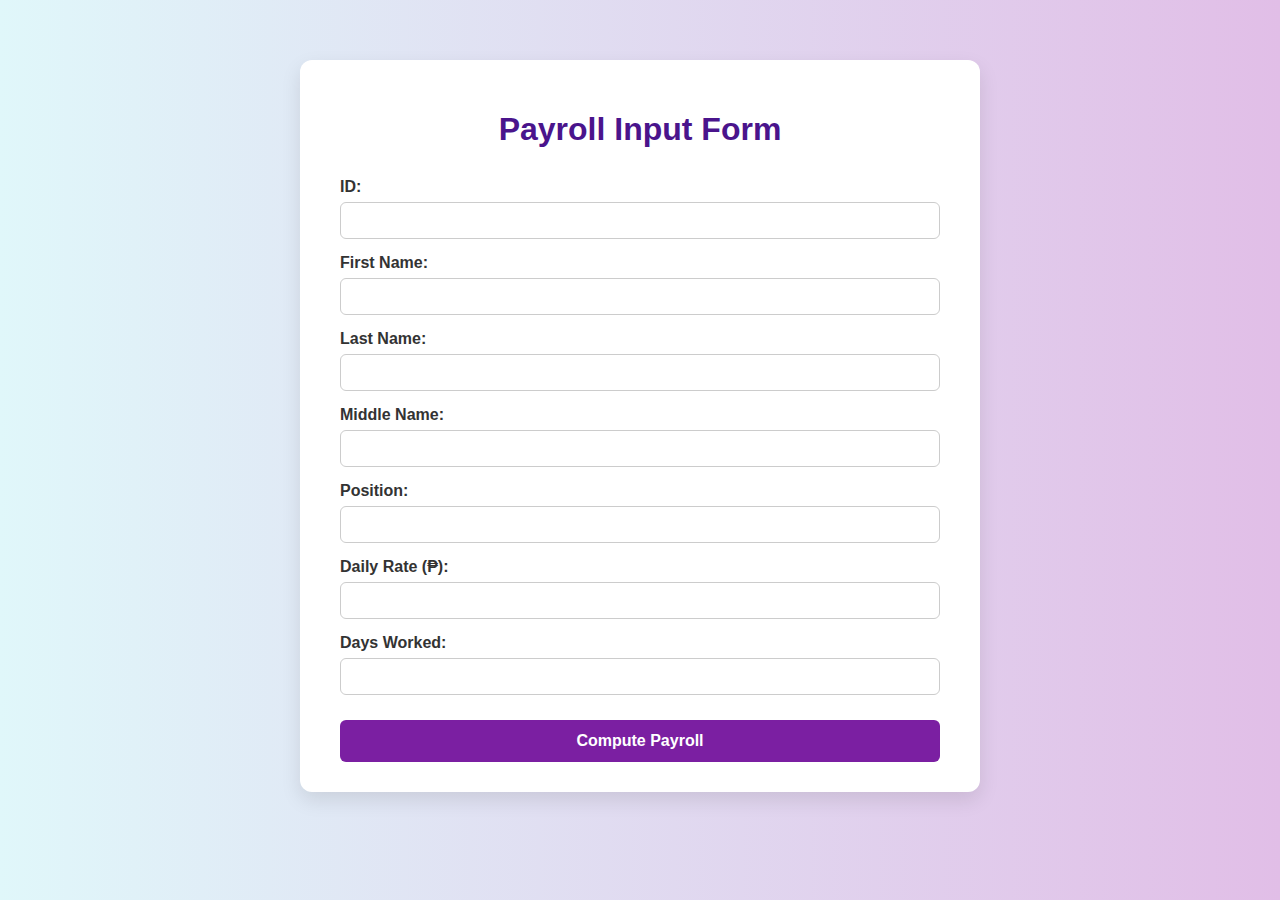
<file: index.html>
<!DOCTYPE html>
<html lang="en">
<head>
  <meta charset="UTF-8" />
  <meta name="viewport" content="width=device-width, initial-scale=1.0" />
  <title>Payroll Input</title>
  <link rel="stylesheet" href="style.css" />
</head>
<body>
  <div class="container">
    <h1>Payroll Input Form</h1>
    <form id="payrollForm">
      <label for="employeeId">ID:</label>
      <input type="text" id="employeeId" required />

      <label for="firstName">First Name:</label>
      <input type="text" id="firstName" required />

      <label for="lastName">Last Name:</label>
      <input type="text" id="lastName" required />

      <label for="middleName">Middle Name:</label>
      <input type="text" id="middleName" required />

      <label for="position">Position:</label>
      <input type="text" id="position" required />

      <label for="rate">Daily Rate (₱):</label>
      <input type="number" id="rate" required />

      <label for="days">Days Worked:</label>
      <input type="number" id="days" required />

      <button type="submit">Compute Payroll</button>
    </form>
  </div>

  <script>
    document.getElementById("payrollForm").addEventListener("submit", function (e) {
      e.preventDefault();

      const payrollData = {
        employeeId: document.getElementById("employeeId").value,
        firstName: document.getElementById("firstName").value,
        lastName: document.getElementById("lastName").value,
        middleName: document.getElementById("middleName").value,
        position: document.getElementById("position").value,
        rate: parseFloat(document.getElementById("rate").value),
        days: parseInt(document.getElementById("days").value),
      };

      payrollData.grossPay = payrollData.rate * payrollData.days;
      payrollData.sss = payrollData.grossPay * 0.05;
      payrollData.pagibig = payrollData.grossPay * 0.03;
      payrollData.philhealth = payrollData.grossPay * 0.02;
      payrollData.tax = payrollData.grossPay * 0.05;
      payrollData.totalDeduction = payrollData.sss + payrollData.pagibig + payrollData.philhealth + payrollData.tax;
      payrollData.netPay = payrollData.grossPay - payrollData.totalDeduction;

      localStorage.setItem("payrollData", JSON.stringify(payrollData));
      window.location.href = "display.html";
    });
  </script>
</body>
</html>
</file>
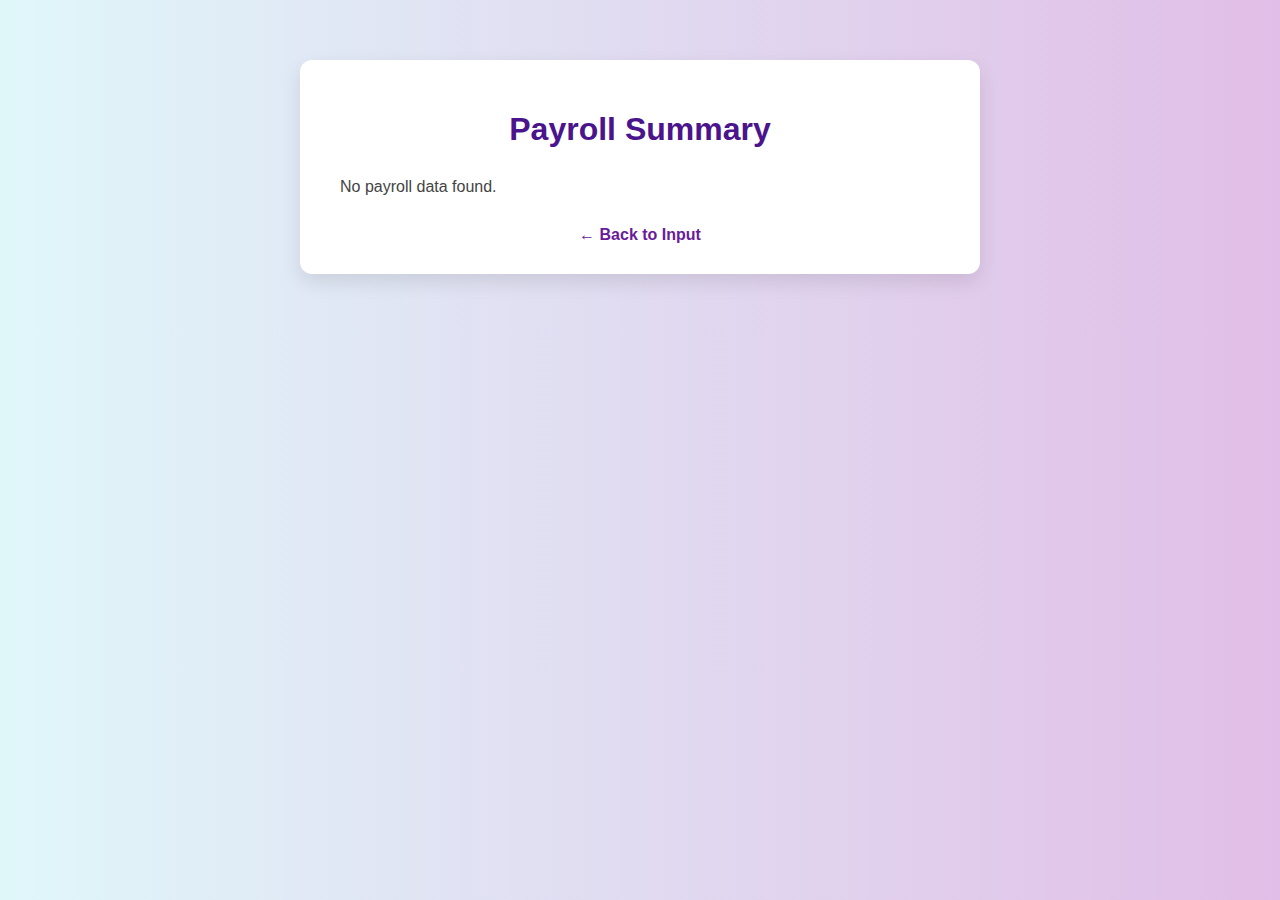
<file: display.html>
<!DOCTYPE html>
<html lang="en">
<head>
  <meta charset="UTF-8" />
  <meta name="viewport" content="width=device-width, initial-scale=1.0" />
  <title>Payroll Summary</title>
  <link rel="stylesheet" href="style.css" />
</head>
<body>
  <div class="container">
    <h1>Payroll Summary</h1>
    <div id="output"></div>
    <a href="index.html">← Back to Input</a>
  </div>

  <script>
    const data = JSON.parse(localStorage.getItem("payrollData"));
    if (data) {
      document.getElementById("output").innerHTML = `
        <p><strong>ID:</strong> ${data.employeeId}</p>
        <p><strong>Name:</strong> ${data.firstName} ${data.middleName} ${data.lastName}</p>
        <p><strong>Position:</strong> ${data.position}</p>
        <p><strong>Daily Rate:</strong> ₱${data.rate.toFixed(2)}</p>
        <p><strong>Days Worked:</strong> ${data.days}</p>
        <p><strong>Gross Pay:</strong> ₱${data.grossPay.toFixed(2)}</p>
        <p><strong>SSS (5%):</strong> ₱${data.sss.toFixed(2)}</p>
        <p><strong>Pag-ibig (3%):</strong> ₱${data.pagibig.toFixed(2)}</p>
        <p><strong>Philhealth (2%):</strong> ₱${data.philhealth.toFixed(2)}</p>
        <p><strong>Tax (5%):</strong> ₱${data.tax.toFixed(2)}</p>
        <p><strong>Total Deduction:</strong> ₱${data.totalDeduction.toFixed(2)}</p>
        <p><strong>Net Pay:</strong> ₱${data.netPay.toFixed(2)}</p>
      `;
    } else {
      document.getElementById("output").innerHTML = "<p>No payroll data found.</p>";
    }
  </script>
</body>
</html>
</file>
<file: style.css>
/* Reset and base styles */
body {
    font-family: 'Segoe UI', Tahoma, Geneva, Verdana, sans-serif;
    background: linear-gradient(to right, #e0f7fa, #e1bee7);
    margin: 0;
    padding: 0;
  }
  
  /* Container styling */
  .container {
    max-width: 600px;
    margin: 60px auto;
    background: #fff;
    padding: 30px 40px;
    border-radius: 12px;
    box-shadow: 0 8px 20px rgba(0, 0, 0, 0.1);
    animation: fadeIn 0.6s ease-in-out;
  }
  
  /* Heading */
  h1 {
    text-align: center;
    color: #4a148c;
    margin-bottom: 30px;
  }
  
  /* Form labels and inputs */
  form label {
    display: block;
    margin-top: 15px;
    font-weight: 600;
    color: #333;
  }
  
  form input {
    width: 100%;
    padding: 10px;
    margin-top: 6px;
    border: 1px solid #ccc;
    border-radius: 6px;
    box-sizing: border-box;
    transition: border-color 0.3s;
  }
  
  form input:focus {
    border-color: #7b1fa2;
    outline: none;
  }
  
  /* Button styling */
  button {
    margin-top: 25px;
    width: 100%;
    padding: 12px;
    background-color: #7b1fa2;
    color: white;
    font-size: 16px;
    font-weight: bold;
    border: none;
    border-radius: 6px;
    cursor: pointer;
    transition: background-color 0.3s;
  }
  
  button:hover {
    background-color: #4a148c;
  }
  
  /* Summary output styling */
  #output p {
    margin: 10px 0;
    font-size: 16px;
    color: #444;
  }
  
  #output strong {
    color: #6a1b9a;
  }
  
  /* Back link */
  a {
    display: block;
    margin-top: 30px;
    text-align: center;
    color: #6a1b9a;
    text-decoration: none;
    font-weight: bold;
    transition: color 0.3s;
  }
  
  a:hover {
    color: #4a148c;
  }
  
  /* Animation */
  @keyframes fadeIn {
    from {
      opacity: 0;
      transform: translateY(20px);
    }
    to {
      opacity: 1;
      transform: translateY(0);
    }
  }
</file>
